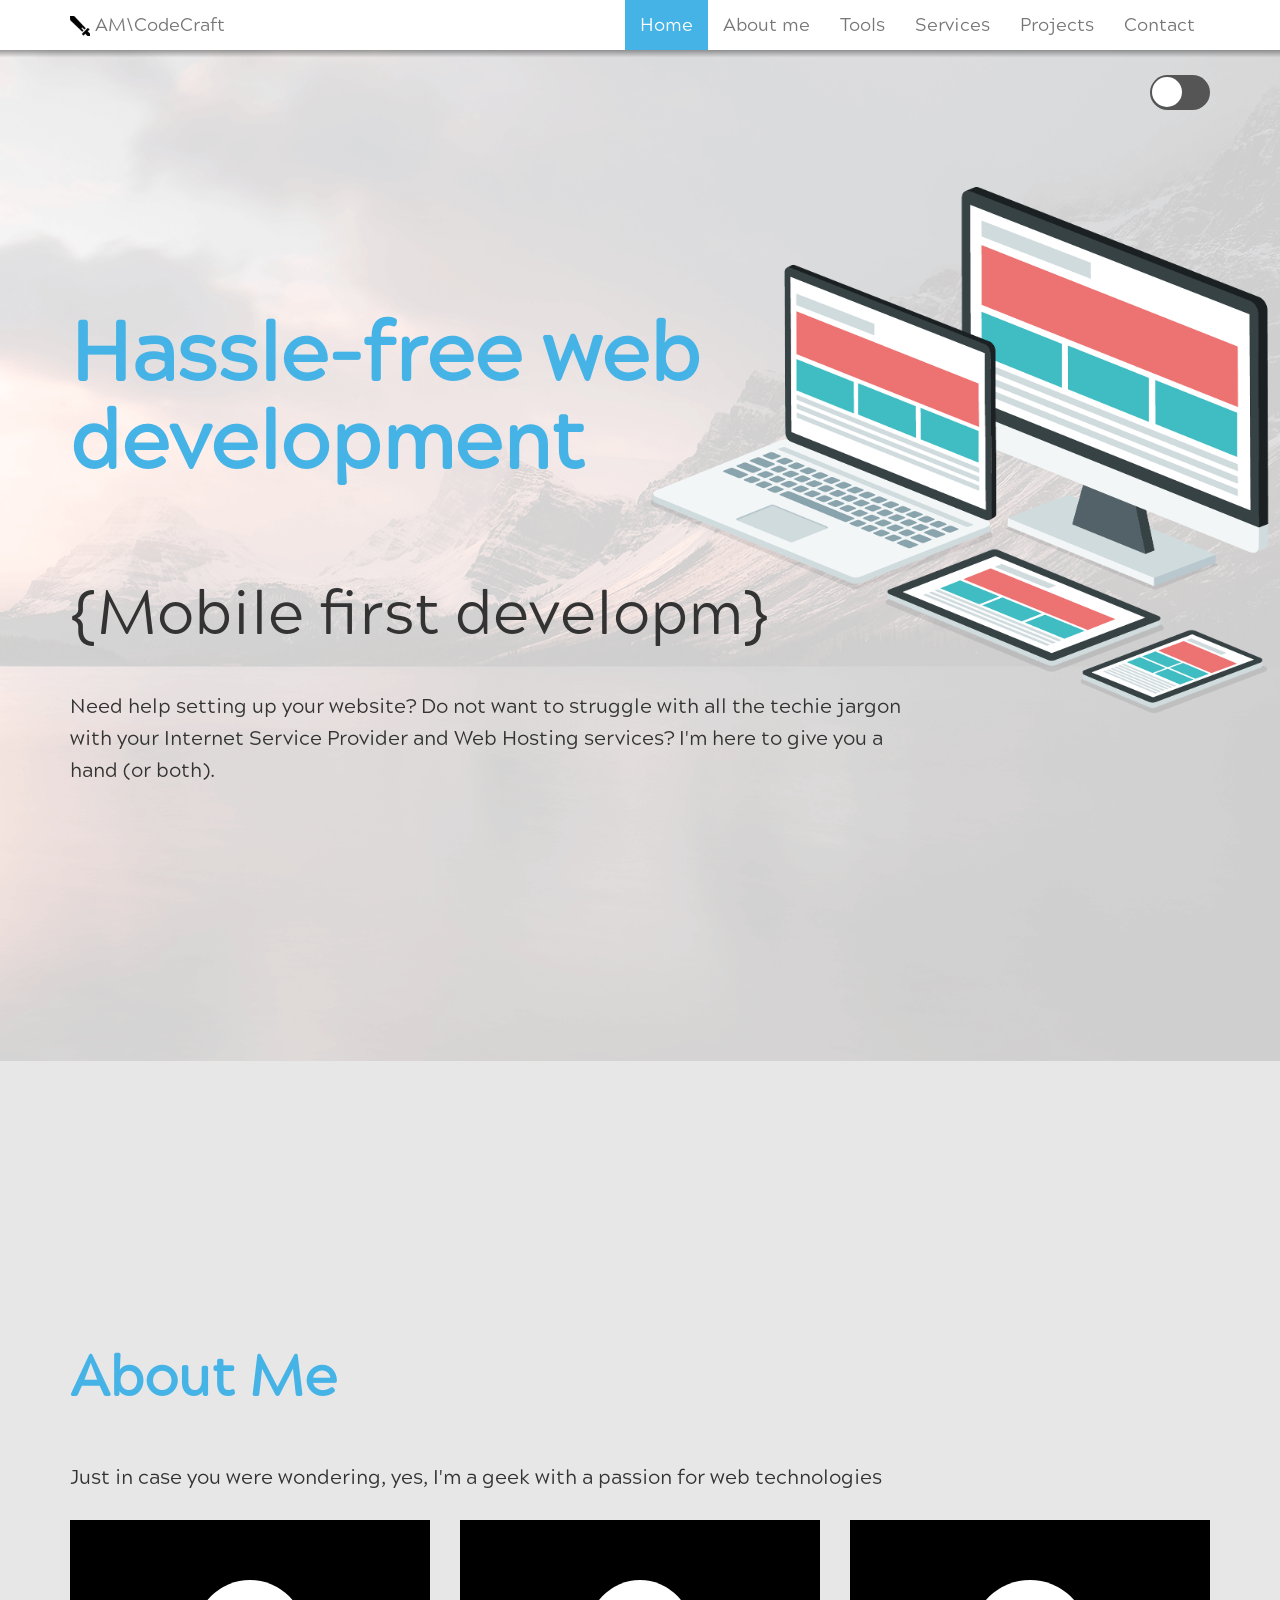
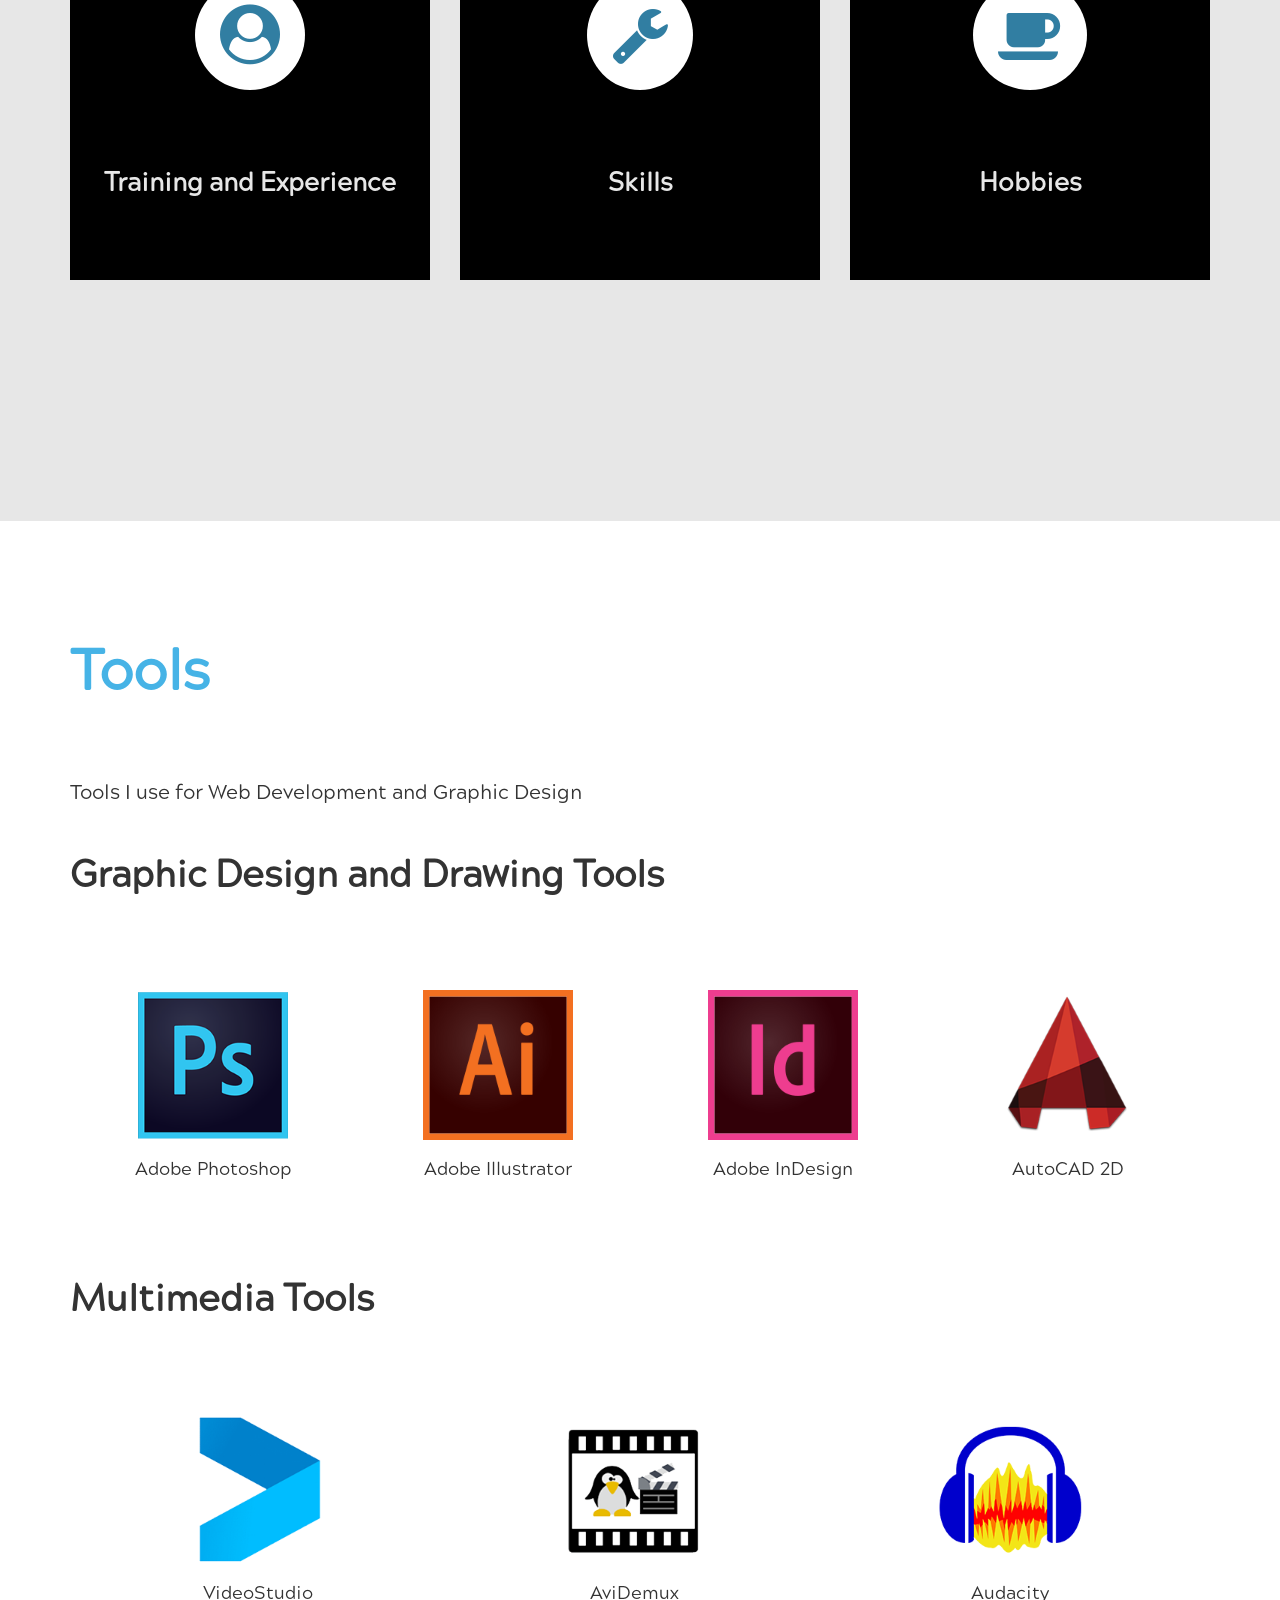
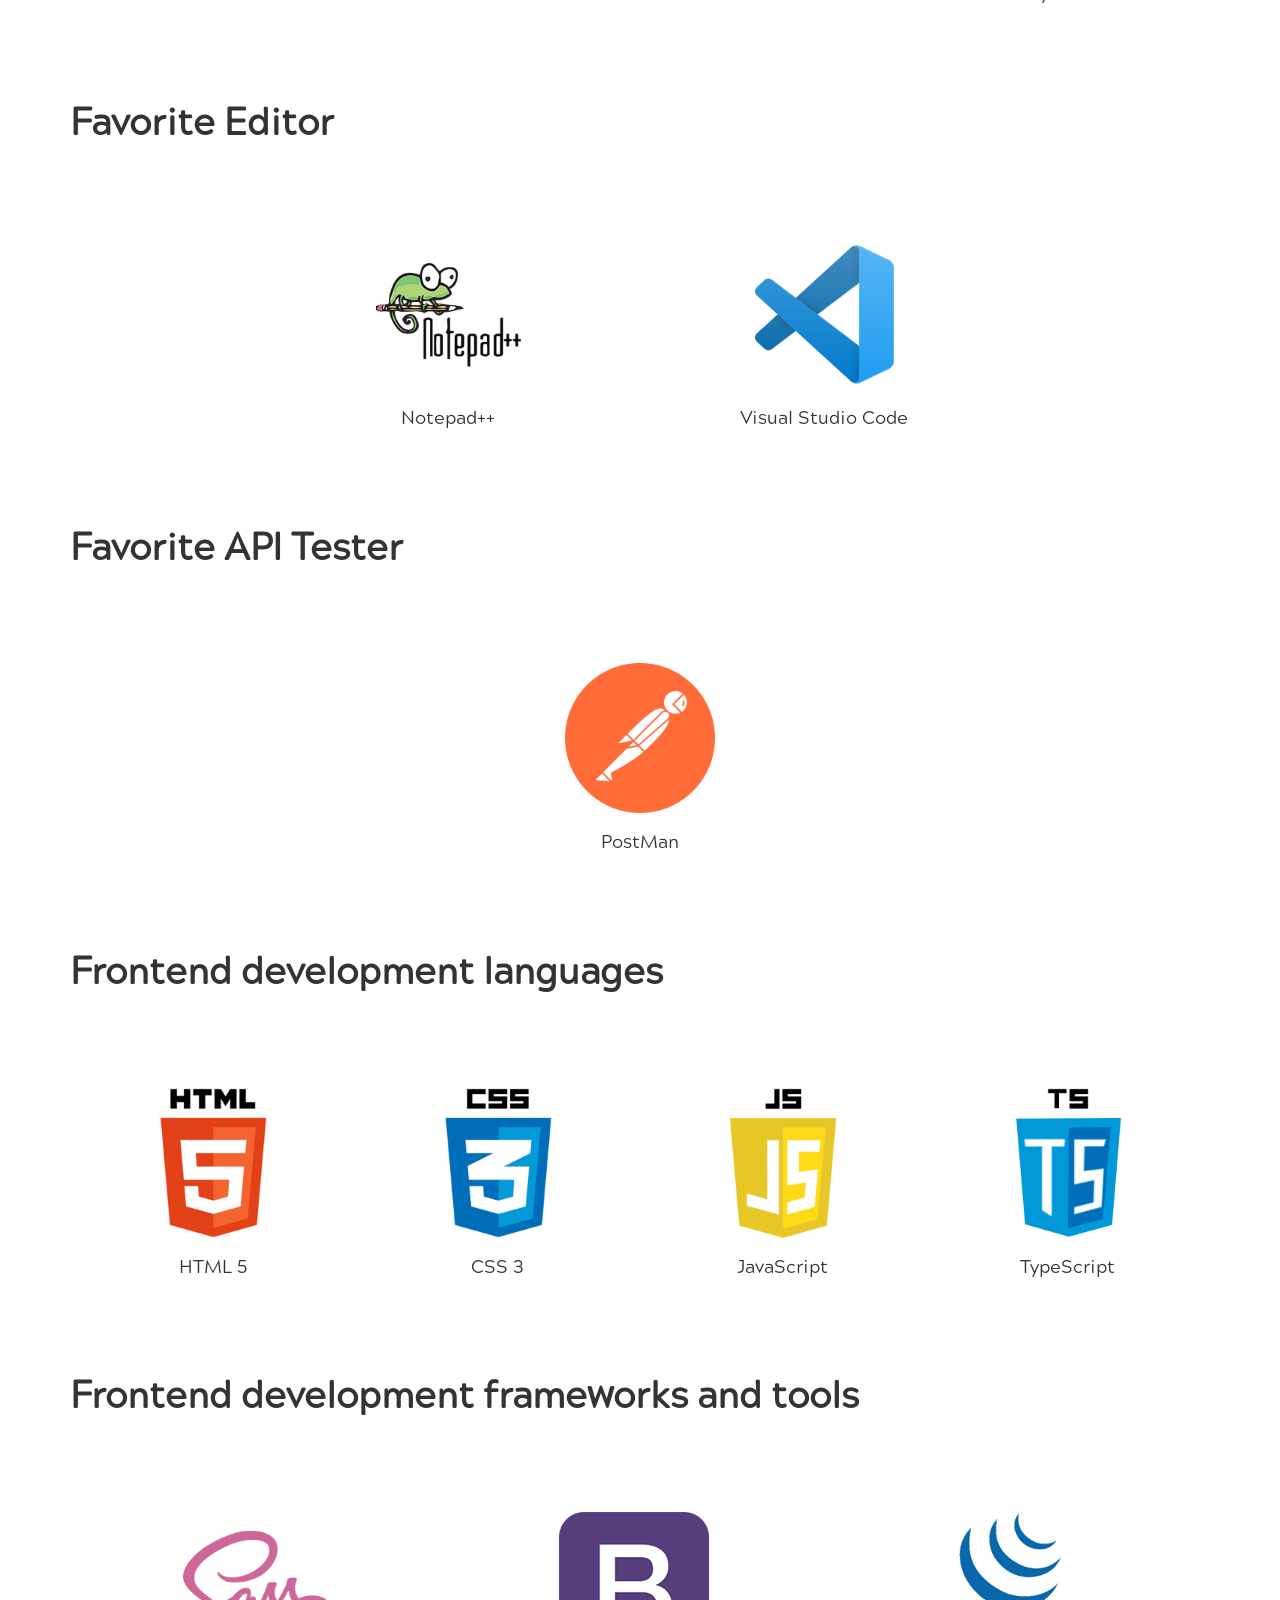
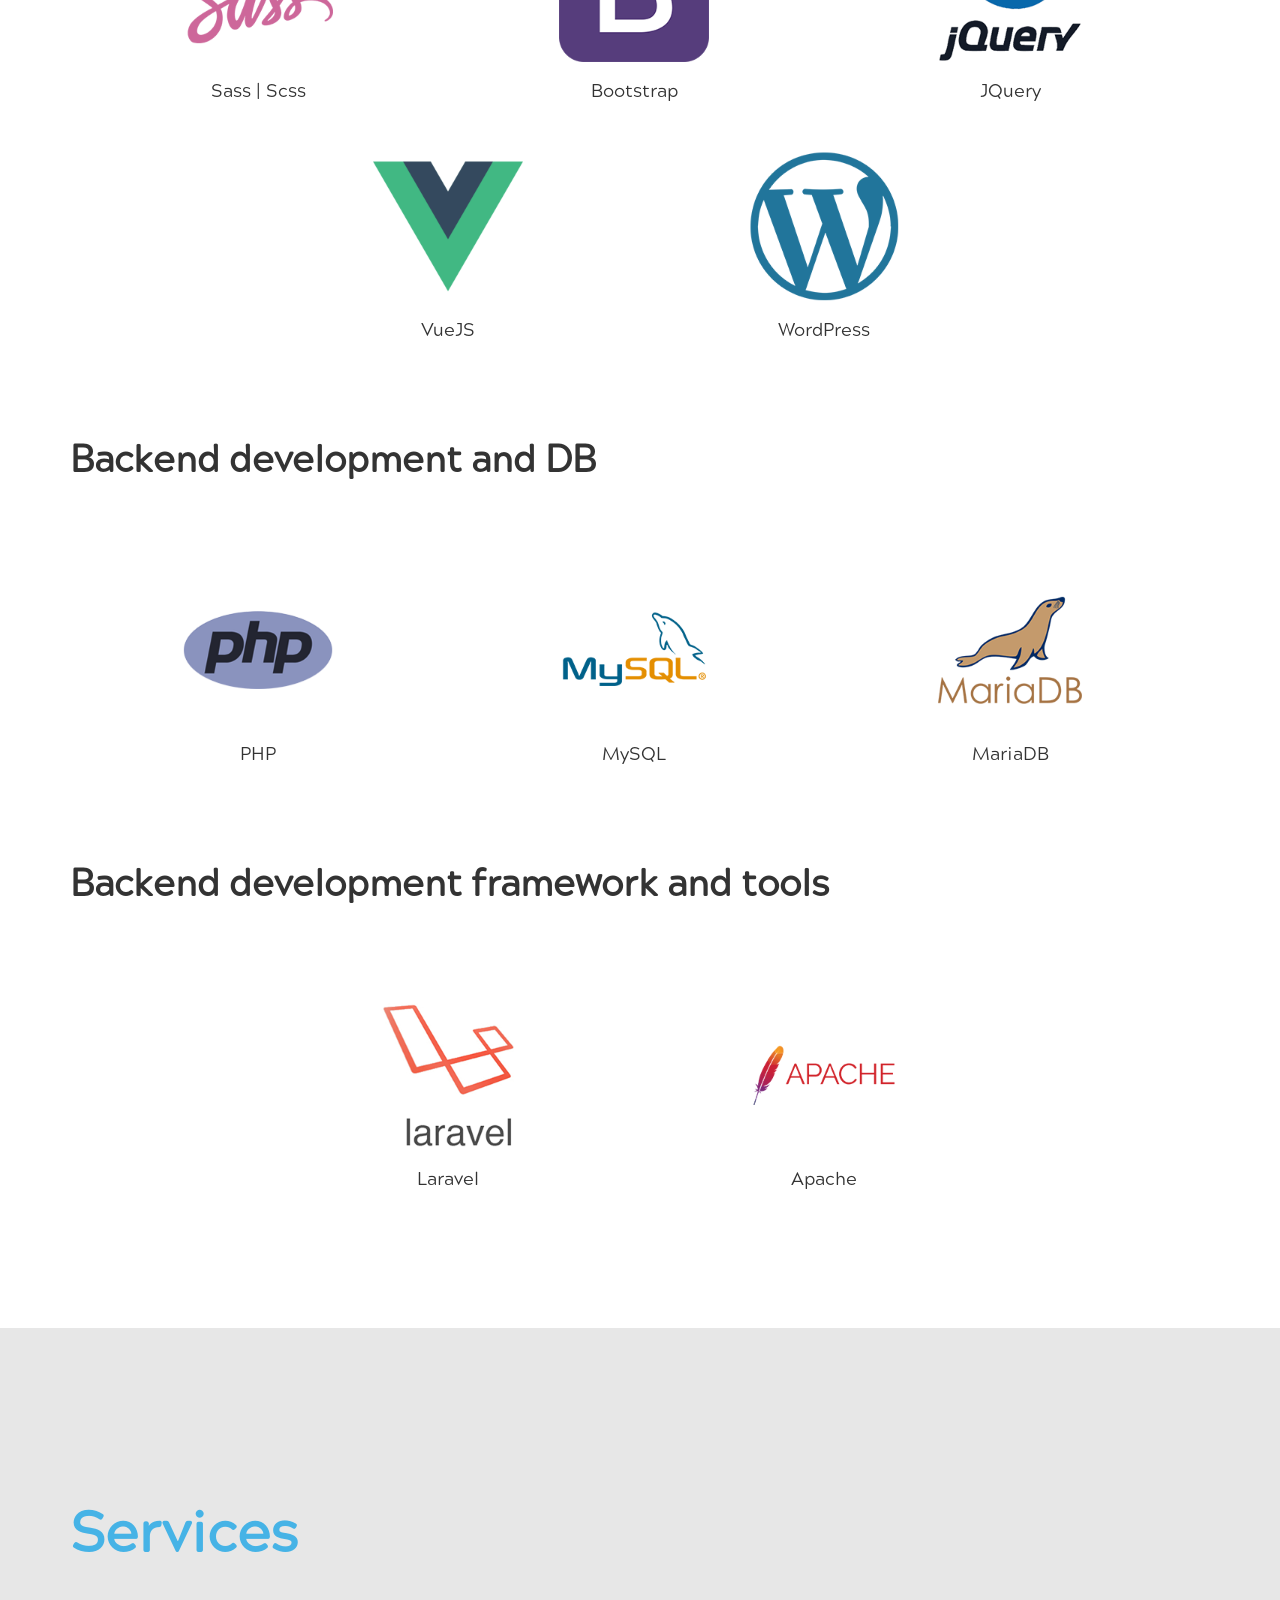
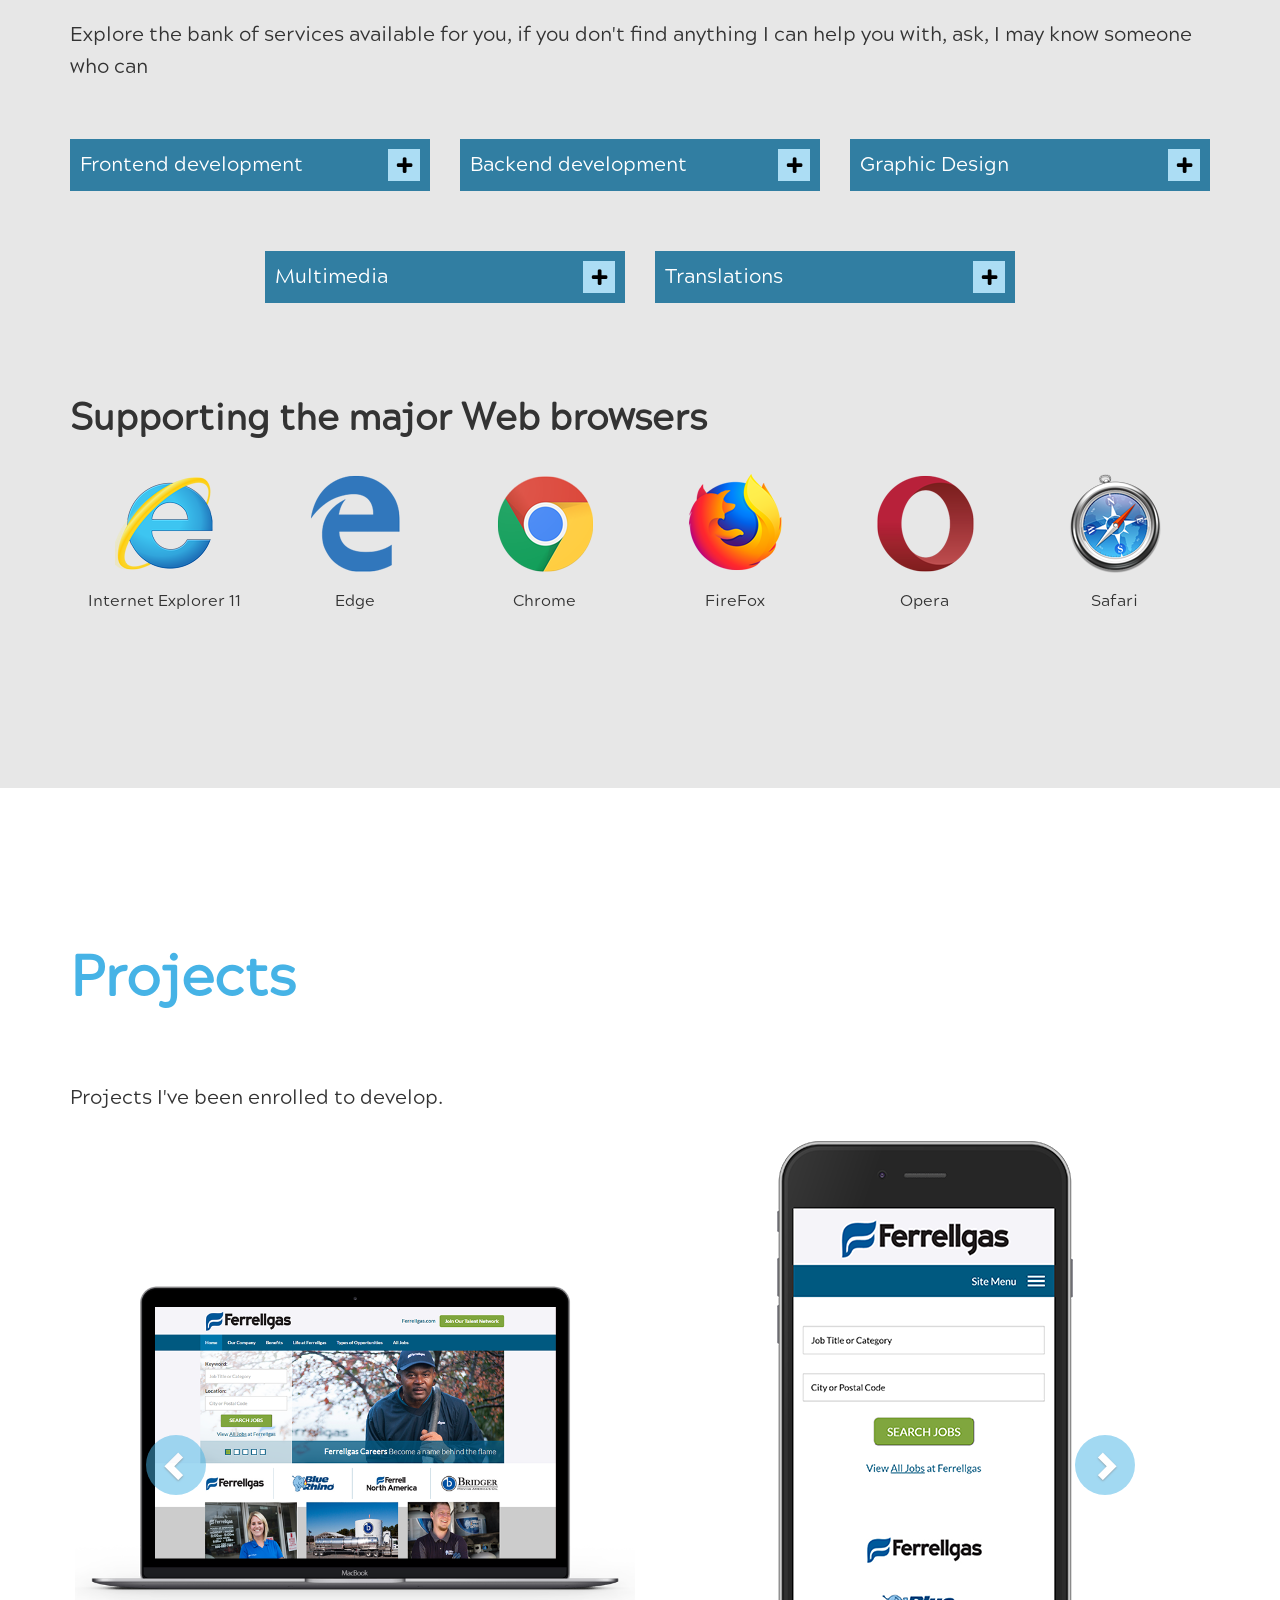
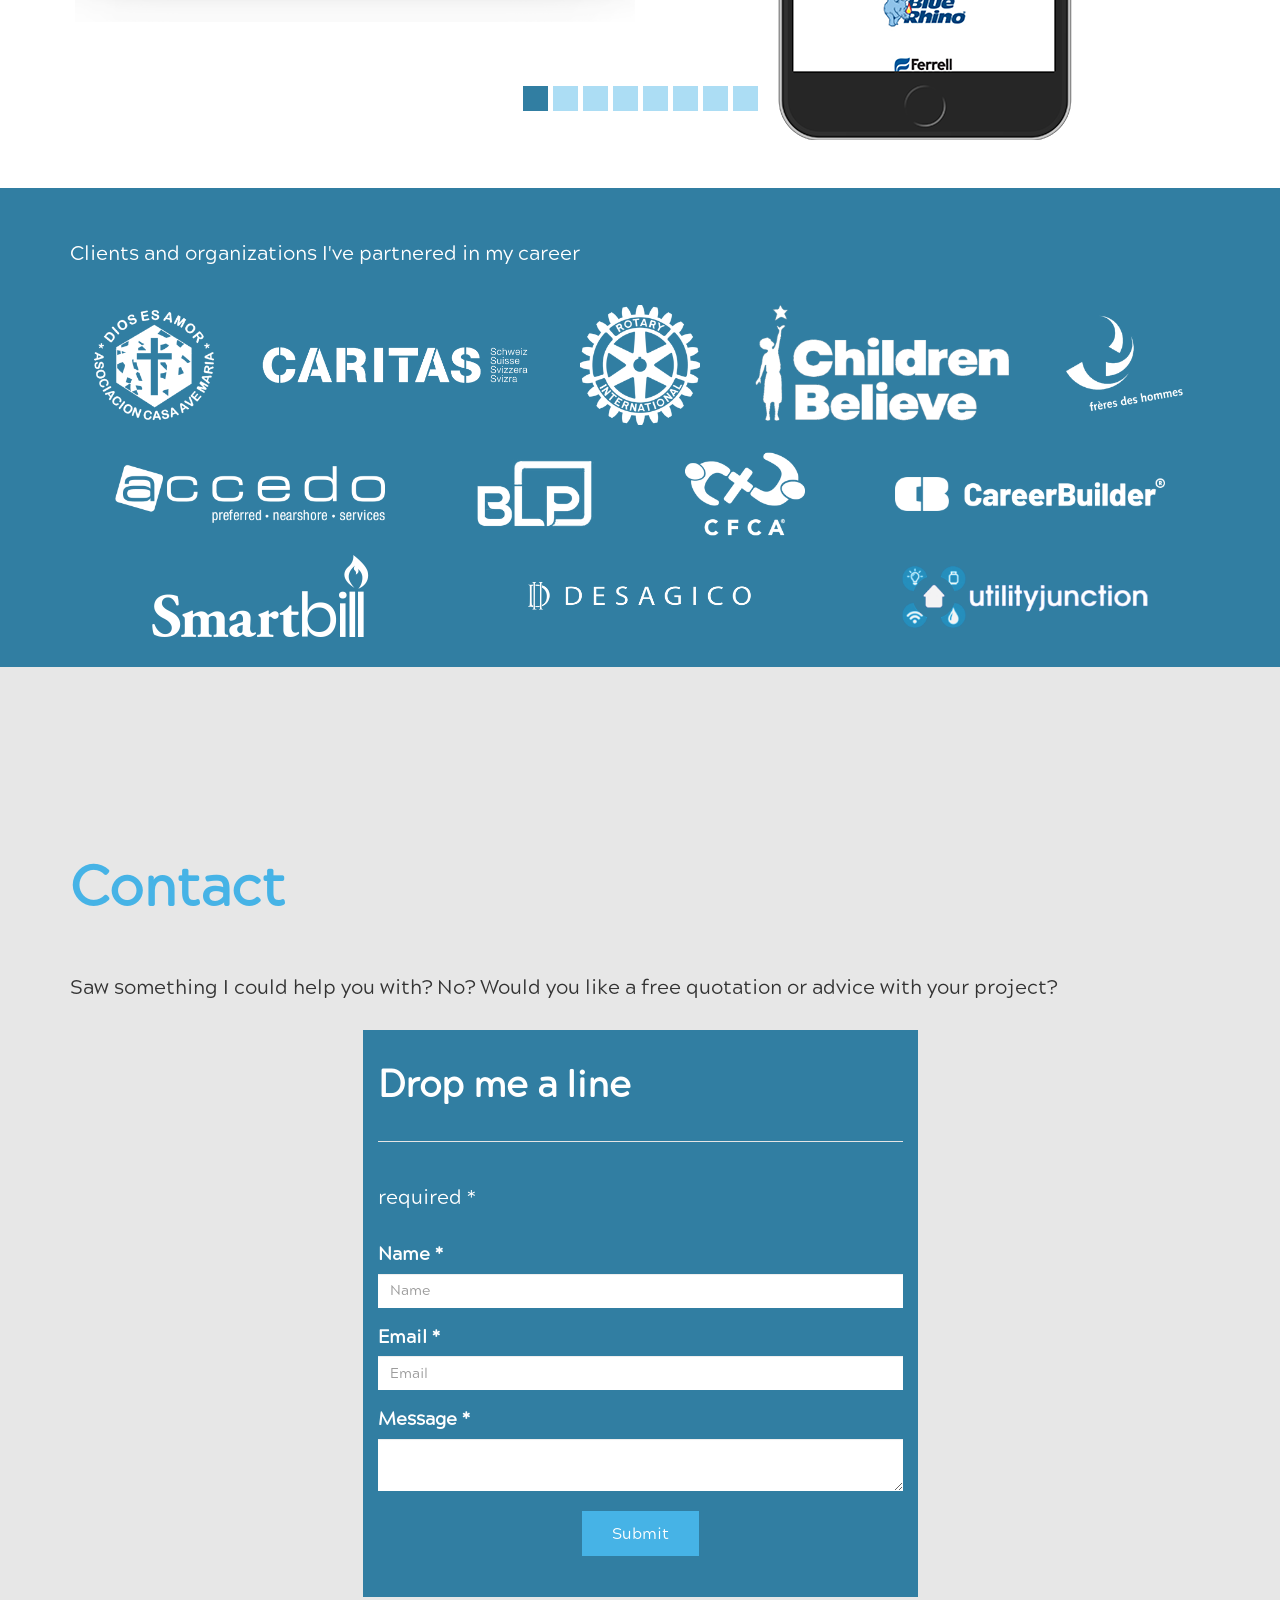
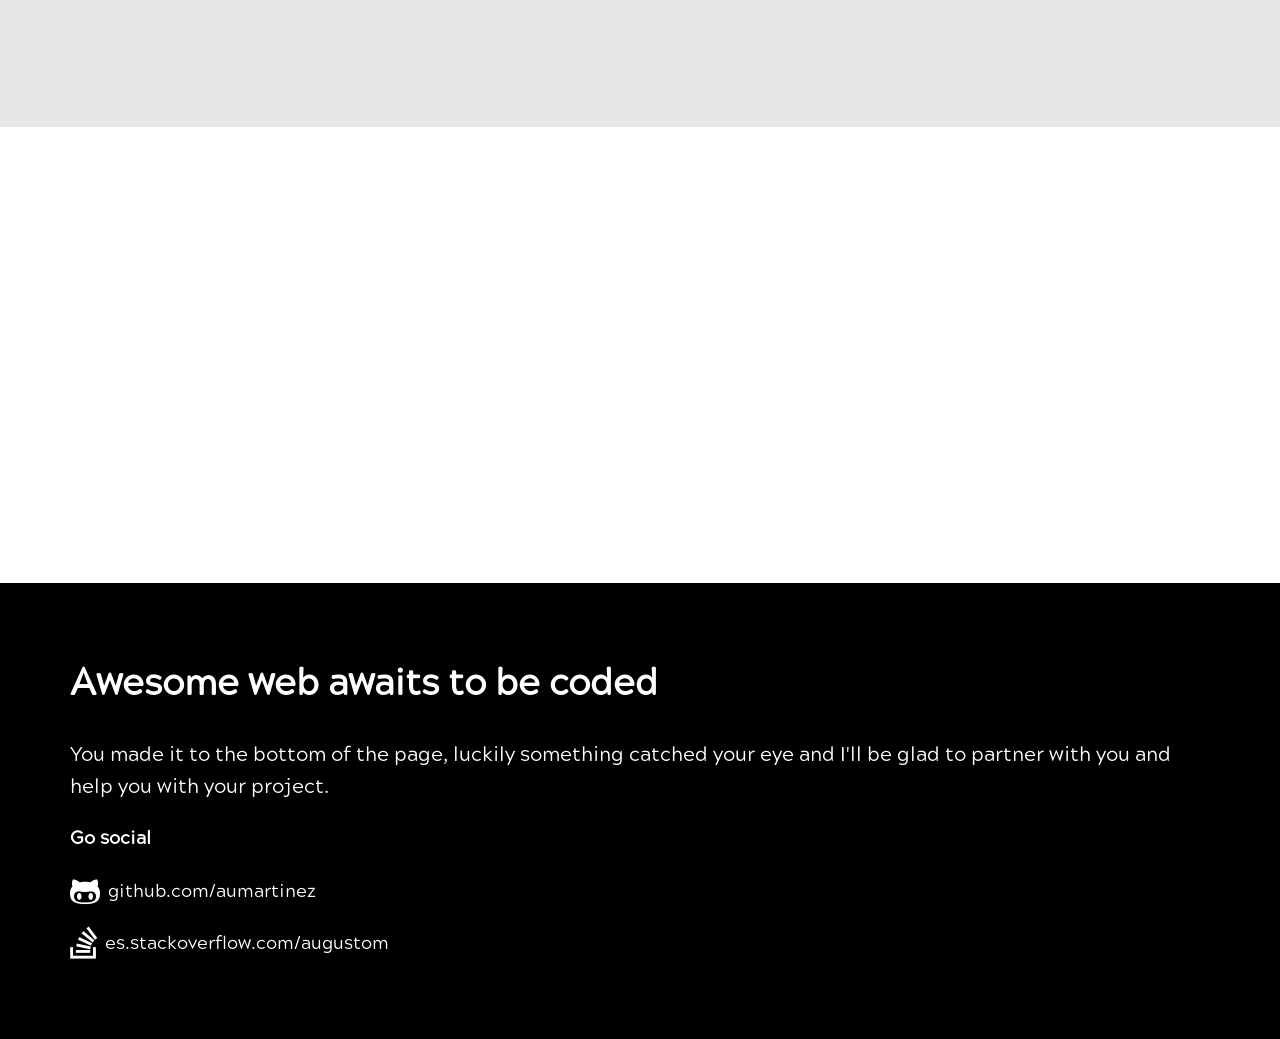
<file: index.html>
<!DOCTYPE html>
<html lang="en" class="global">
  <head>
    <meta charset="utf-8" />
    <meta http-equiv="X-UA-Compatible" content="IE=edge" />
    <meta name="viewport" content="width=device-width,initial-scale=1.0"/>
    <!-- The above 3 meta tags *must* come first in the head; any other head content must come *after* these tags -->
    <title>AM\CodeCraft</title>
    
    <meta name="description" content="AM\CodeCraft Web Development" />
    <meta name="keywords" content="HTML, CSS, PHP, JavaScript" />
    <meta name="author" content="Augusto Martinez" />
		
    <link rel="apple-touch-icon" sizes="57x57" href="img/apple-icon-57x57.png" />
    <link rel="apple-touch-icon" sizes="60x60" href="img/apple-icon-60x60.png" />
    <link rel="apple-touch-icon" sizes="72x72" href="img/apple-icon-72x72.png" />
    <link rel="apple-touch-icon" sizes="76x76" href="img/apple-icon-76x76.png" />
    <link rel="apple-touch-icon" sizes="114x114" href="img/apple-icon-114x114.png" />
    <link rel="apple-touch-icon" sizes="120x120" href="img/apple-icon-120x120.png" />
    <link rel="apple-touch-icon" sizes="144x144" href="img/apple-icon-144x144.png" />
    <link rel="apple-touch-icon" sizes="152x152" href="img/apple-icon-152x152.png" />
    <link rel="apple-touch-icon" sizes="180x180" href="img/apple-icon-180x180.png" />
    <link rel="icon" type="image/png" sizes="192x192"  href="img/android-icon-192x192.png" />
    <link rel="icon" type="image/png" sizes="32x32" href="img/favicon-32x32.png" />
    <link rel="icon" type="image/png" sizes="96x96" href="img/favicon-96x96.png" />
    <link rel="icon" type="image/png" sizes="16x16" href="img/favicon-16x16.png" />
    <link rel="manifest" href="/manifest.json" />
    <meta name="msapplication-TileColor" content="#ffffff" />
    <meta name="msapplication-TileImage" content="img/ms-icon-144x144.png" />
    <meta name="theme-color" content="#ffffff" />
    
    <!-- link to main stylesheet -->
    <!-- Bootstrap -->
    <link rel="stylesheet" href="css/bootstrap.min.css" type="text/css" />
    <link rel="stylesheet" href="css/font-awesome.css" type="text/css" />
    <link rel="stylesheet" href="css/global.css" type="text/css" />
    <link rel="stylesheet" href="css/animations.css" type="text/css" />
    
    <!-- scripts -->
	  
    <!-- Global site tag (gtag.js) - Google Analytics -->
    <script async src="https://www.googletagmanager.com/gtag/js?id=UA-163562978-1"></script>
    <script>
      window.dataLayer = window.dataLayer || [];
      function gtag(){dataLayer.push(arguments);}
      gtag('js', new Date());
      gtag('config', 'UA-163562978-1');
    </script>
    
    <!-- Google Tag Manager -->
    <script>
      (function(w,d,s,l,i){
        w[l]=w[l]||[];w[l].push({'gtm.start':new Date().getTime(),event:'gtm.js'});
        var f=d.getElementsByTagName(s)[0],j=d.createElement(s),dl=l!='dataLayer'?'&l='+l:'';
        j.async=true;j.src='https://www.googletagmanager.com/gtm.js?id='+i+dl;f.parentNode.insertBefore(j,f);
      })(window,document,'script','dataLayer','GTM-MHHP962');
    </script>
    <!-- End Google Tag Manager -->  
    
    <script src="https://www.google.com/recaptcha/api.js?hl=en" async defer></script>
    
    <!-- HTML5 shim and Respond.js for IE8 support of HTML5 elements and media queries -->
    <!-- WARNING: Respond.js doesn't work if you view the page via file:// -->
    <!--[if lt IE 9]>
      <script src="js/html5shiv.min.js"></script>
      <script src="js/respond.min.js"></script>
    <![endif]-->
    
  </head>
  <body id="top">
    <!-- Google Tag Manager (noscript) -->
    <noscript><iframe src="https://www.googletagmanager.com/ns.html?id=GTM-MHHP962"
    height="0" width="0" style="display:none;visibility:hidden"></iframe></noscript>
    <!-- End Google Tag Manager (noscript) -->
    
    <script src="js/loader.js"></script>
    
    <!-- HTML start -->
    
    <header>
      <div class="bg-white">
        <div class="container">
          <div class="row">
            <div class="col-xs-12">
              <nav class="navbar navbar-default">
                <div class="navbar-header">
                  <a class="navbar-brand" href="/" title="Home">
                    <img class="hidden-sm" src="img/favicon-32x32.png" alt="Logo" />
                    <span>AM\CodeCraft</span>
                  </a>
                  
                  <div class="mobile theme-switch visible-xs">
                    <div class="slider round" data-toggle="active"></div>
                  </div> 
                  <button type="button" class="navbar-toggle sidenavbar" data-toggle="active" data-target=".sidenavbar" aria-expanded="false">
                    <span class="sr-only">Toggle navigation</span>
                    <span class="icon-bar top-bar"></span>
                    <span class="icon-bar middle-bar"></span>
                    <span class="icon-bar bottom-bar"></span>
                  </button>
                </div>
                  
                <div class="navbar-collapse sidenavbar" id="navbar">
                   <ul class="nav navbar-nav navbar-right" data-animate="navbar-scroll">
                    <li class="active"><a href="#top" data-observe="#intro">Home</a></li>
                    <li><a href="#about" data-observe="#about">About me</a></li>
                    <li><a href="#tools" data-observe="#tools">Tools</a></li>
                    <li><a href="#services" data-observe="#services">Services</a></li>
                    <li><a href="#projects" data-observe="#projects">Projects</a></li>
                    <li><a href="#contact" data-observe="#contact">Contact</a></li>
                  </ul>
                </div>        
              </nav>
            </div>
          </div>
        </div>
      </div>
    </header>
		
    <section class="hidden-xs">
      <div class="container">
        <div class="row">
          <div class="col-xs-12">
            <div class="theme-switch hidden-xs">
              <div class="slider round" data-toggle="active"></div>
            </div>            
          </div>
        </div>
      </div>
    </section>
		
    <section id="intro" class="body sec-cont" data-animate="inview">
      <div class="container bg-intro">
        <div class="row"><!-- row -->
          <div class="col-xs-12 wrap-helper">
            <div class="wrapper">
              <h1 data-animate="once" class="ani-fade-top color-primary">
                Hassle-free web development
              </h1>
              
              <!-- animated list -->
              <ul id="ani-list">
                <li>Customer satisfaction first</li>
                <li>Mobile first development</li>
                <li>Bullet proof CSS styling</li>
                <li>Legacy support</li>
                <li>Supporting major web browsers</li>
                <li>Front/Backend solutions</li>                
              </ul>
              
              <div class="row">
                <div class="col-sm-9">
                  <p>
                    Need help setting up your website? Do not want to struggle with all the techie jargon with your Internet Service Provider and Web Hosting services? I'm here to give you a hand (or both).
                  </p>
                </div>
              </div>
            </div>
          </div>
        </div><!-- /row -->
      </div>
    </section>
    
    <section id="about" class="sec-cont" data-animate="inview">
      <div class="container">
        <div class="row">
          <div class="col-xs-12 wrap-helper">
            <div class="wrapper">
              <h2 data-animate="once" class="ani-fade-top color-primary">
                About Me
              </h2>
              
              <p>
                Just in case you were wondering, yes, I'm a geek with a passion for web technologies
              </p>
              
              <div class="row">
                <div class="col-sm-4 ani-fade-right" data-animate="once">
                  <div class="flip-card"  data-toggle="active">
                    <div class="flip-card-inner">
                      <div class="flip-card-front bg-tertiary">
                        <div class="card-front-head">
                          <p class="text-center color-secondary">
                            <i class="fa fa-user-circle" aria-hidden="true"></i>
                          </p>
                        </div>
                        <div class="card-front-body">
                          <h4 class="text-center">
                            Training and Experience
                          </h4>
                        </div>
                      </div>
                      <div class="flip-card-back bg-secondary color-lite">
                        <div class="card-back-head">
                          <h4 class="text-center">
                            Training and Experience
                          </h4>
                        </div>
                        <div class="card-back-body">
                          <p>
                            I'm a self taught developer, with 10+ years of experience, worked in tens of projects and wrote more than 10,000+ lines of code.
                          </p>
                        </div>
                      </div>
                    </div>
                  </div>
                </div>
                
                <div class="col-sm-4 ani-fade-top" data-animate="once">
                  <div class="flip-card" data-toggle="active">
                    <div class="flip-card-inner">
                      <div class="flip-card-front bg-tertiary">
                        <div class="card-front-head">
                          <p class="text-center color-secondary">
                            <i class="fa fa-wrench" aria-hidden="true"></i>
                          </p>
                        </div>
                        <div class="card-front-body">
                          <h4>
                            Skills
                          </h4>
                        </div>
                      </div>
                      <div class="flip-card-back bg-secondary color-lite">
                        <div class="card-back-head">
                          <h4>
                            Skills
                          </h4>
                        </div>
                        
                        <div class="card-back-body">
                          <p>
                            From a small business add to share on your social networks to create your own website, I have the tools and skills to help you with it.
                          </p>
                        </div>                        
                      </div>
                    </div>
                  </div>
                </div>
                
                <div class="col-sm-4 ani-fade-left" data-animate="once">
                  <div class="flip-card" data-toggle="active">
                    <div class="flip-card-inner">
                      <div class="flip-card-front bg-tertiary">
                        <div class="card-front-head">
                          <p class="text-center color-secondary">
                            <i class="fa fa-coffee" aria-hidden="true"></i>
                          </p>
                        </div>
                        <div class="card-front-body">
                          <h4>
                            Hobbies
                          </h4>
                        </div>
                      </div>
                      <div class="flip-card-back bg-secondary color-lite">
                         <div class="card-back-head">
                          <h4>
                            Hobbies
                          </h4>
                        </div>
                        
                        <div class="card-back-body">
                          <p>
                            Coffee lover, husband and father to 3 children, love watching movies, playing chess and of course coding and learning about new technologies.
                          </p>
                        </div>  
                      </div>
                    </div>
                  </div>
                </div>
              </div>
            </div>
          </div>
        </div>
      </div>
    </section>
    
    <section id="tools" class="sec-cont" data-animate="inview">
      <div class="container">
        <div class="row">
          <div class="col-xs-12 wrap-helper">
            <div class="wrapper">
              <h2 data-animate="once" class="ani-fade-top color-primary">
                Tools
              </h2>
              
              <div class="row">
                <div class="col-sm-9">
                  <p>
                    Tools I use for Web Development and Graphic Design
                  </p>
                </div>
              </div>
              
              <div class="row">
                <div class="col-xs-12">
                  <h3>
                    Graphic Design and Drawing Tools
                  </h3>
                  
                  <ul class="icons-list row-4">
                    <li>
                      <img src="img/icon-ps.png" alt="Adobe PhotoShop" />
                      <span>Adobe Photoshop</span>
                    </li>
                    <li>
                      <img src="img/icon-ai.png" alt="Adobe Illustrator" />
                      <span>Adobe Illustrator</span>
                    </li>
                    <li>
                      <img src="img/icon-id.png" alt="Adobe InDesign" />
                      <span>Adobe InDesign</span>
                    </li>
                    <li class="single-center">
                      <img src="img/icon-autocad.png" alt="AutoCAD 2D" />
                      <span>AutoCAD 2D</span>
                    </li>
                  </ul>
                </div>
                
                <div class="col-xs-12">
                  <h3>
                    Multimedia Tools
                  </h3>
                  
                  <ul class="icons-list">
                    <li>
                      <img src="img/icon-videostudio.png" alt="Corel VideoStudio" />
                      <span>VideoStudio</span>
                    </li>
                    <li>
                      <img src="img/icon-avidemux.png" alt="AviDemux Video Editor" />
                      <span>AviDemux</span>
                    </li>
                    <li>
                      <img src="img/icon-audacity.png" alt="Audacity" />
                      <span>Audacity</span>
                    </li>
                  </ul>
                </div>
                
                <div class="col-xs-12">
                  <h3>
                    Favorite Editor
                  </h3>
                  
                  <ul class="icons-list">
                    <li class="icons-2-center">
                      <img src="img/icon-notepad.png" alt="Notepad++" />
                      <span>Notepad++</span>
                    </li>
                    <li>
                      <img src="img/icon-visualstudio.png" alt="Visual Studio Code" />
                      <span>Visual Studio Code</span>
                    </li>
                  </ul>
                </div>
                
                <div class="col-xs-12">
                  <h3>
                    Favorite API Tester
                  </h3>
                  
                  <ul class="icons-list">
                    <li class="single-center">
                      <img src="img/icon-postman.png" alt="PostMan" />
                      <span>PostMan</span>
                    </li>                    
                  </ul>
                </div>
                
                <div class="col-xs-12">
                  <h3>
                    Frontend development languages
                  </h3>
                  
                  <ul class="icons-list row-4">
                    <li>
                      <img src="img/icon-html5.png" alt="HTML 5" />
                      <span>HTML 5</span>
                    </li>
                    <li>
                      <img src="img/icon-css3.png" alt="CSS 3" />
                      <span>CSS 3</span>
                    </li>
                    <li>
                      <img src="img/icon-js.png" alt="JavaScript" />
                      <span>JavaScript</span>
                    </li>
                    <li>
                      <img src="img/icon-ts.png" alt="TypeScript" />
                      <span>TypeScript</span>
                    </li>
                  </ul>
                </div>
                
                <div class="col-xs-12">
                  <h3>
                    Frontend development frameworks and tools
                  </h3>
                  
                  <ul class="icons-list">
                    <li>
                      <img src="img/icon-sass.png" alt="Sass" />
                      <span>Sass | Scss</span>
                    </li>
                    <li>
                      <img src="img/icon-bootstrap.png" alt="Bootstrap" />
                      <span>Bootstrap</span>
                    </li>
                    <li>
                      <img src="img/icon-jquery.png" alt="JQuery" />
                      <span>JQuery</span>
                    </li>
                    <li class="icons-2-center">
                      <img src="img/icon-vue.png" alt="Vue JS" />
                      <span>VueJS</span>
                    </li>
                    <li>
                      <img src="img/icon-wp.png" alt="WordPress" />
                      <span>WordPress</span>
                    </li>                    
                  </ul>
                </div>
                
                <div class="col-xs-12">
                  <h3>
                    Backend development and DB
                  </h3>
                  
                  <ul class="icons-list">
                    <li>
                      <img src="img/icon-php.png" alt="PHP" />
                      <span>PHP</span>
                    </li>
                    <li>
                      <img src="img/icon-mysql.png" alt="MySQL" />
                      <span>MySQL</span>
                    </li>
                    <li>
                      <img src="img/icon-mariadb.png" alt="MariaDB" />
                      <span>MariaDB</span>
                    </li>
                  </ul>
                </div>
                
                <div class="col-xs-12">
                  <h3>
                    Backend development framework and tools
                  </h3>
                  
                  <ul class="icons-list">
		                <li class="icons-2-center">
                      <img src="img/icon-laravel.png" alt="Laravel">
                      <span>Laravel</span>
                    </li>
                    <li class="">
                      <img src="img/icon-apache.png" alt="Apache">
                      <span>Apache</span>
                    </li>
                  </ul>
                </div>
              </div>
            </div>
          </div>
        </div>
      </div>
    </section>
    
    <section id="services" class="sec-cont" data-animate="inview">
      <div class="container">
        <div class="row">
          <div class="col-xs-12 wrap-helper">
            <div class="wrapper">
              <h2 data-animate="once" class="ani-fade-top color-primary">
                Services
              </h2>
              
              <p>
                Explore the bank of services available for you, if you don't find anything I can help you with, ask, I may know someone who can
              </p>
              
              <div class="row">
                <div class="col-sm-4">
                  <ul class="collapsible-card">
                    <li class="card-head"><a href="#panel-01" class="collapsed" data-toggle="collapse" aria-expanded="false">Frontend <span class="hidden-sm">development</span> <span class="card-sign"></span></a>
                      <ul id="panel-01" class="card-body collapse">
                        <li><i class="fa fa-check-circle" aria-hidden="true"></i> <span>Web sites UI development</span></li>
                        <li><i class="fa fa-check-circle" aria-hidden="true"></i> <span>CSS animated widgets</span></li>
                        <li><i class="fa fa-check-circle" aria-hidden="true"></i> <span>JS animated widgets</span></li>
                        <li><i class="fa fa-check-circle" aria-hidden="true"></i> <span>JS solutions</span></li>
                        <li><i class="fa fa-check-circle" aria-hidden="true"></i> <span>JS form validations</span></li>
                      </ul>
                    </li>
                  </ul>
                </div>
                
                <div class="col-sm-4">
                  <ul class="collapsible-card">
                    <li class="card-head"><a href="#panel-02" class="collapsed" data-toggle="collapse" aria-expanded="false">Backend <span class="hidden-sm">development</span> <span class="card-sign"></span></a>
                      <ul id="panel-02" class="card-body collapse">
                        <li><i class="fa fa-check-circle" aria-hidden="true"></i> <span>PHP applications</span></li>                        
                        <li><i class="fa fa-check-circle" aria-hidden="true"></i> <span>MySQL databases setup</span></li>
                      </ul>
                    </li>
                  </ul>
                </div>
                
                <div class="col-sm-4">
                  <ul class="collapsible-card">
                    <li class="card-head"><a href="#panel-03" class="collapsed" data-toggle="collapse" aria-expanded="false">Graphic Design <span class="card-sign"></span></a>
                      <ul id="panel-03" class="card-body collapse">
                        <li><i class="fa fa-check-circle" aria-hidden="true"></i> <span>Print or Web banners</span></li>
                        <li><i class="fa fa-check-circle" aria-hidden="true"></i> <span>Social media posters</span></li>
                        <li><i class="fa fa-check-circle" aria-hidden="true"></i> <span>Print Design</span></li>
                        <li><i class="fa fa-check-circle" aria-hidden="true"></i> <span>Technical Blue prints drawing and printing</span></li>
                        <li><i class="fa fa-check-circle" aria-hidden="true"></i> <span>Magazines or Books compose</span></li>
                      </ul>
                    </li>
                  </ul>
                </div>
                
                <div class="col-sm-4 col-sm-offset-2 clearfix">
                  <ul class="collapsible-card">
                    <li class="card-head"><a href="#panel-04" class="collapsed" data-toggle="collapse" aria-expanded="false">Multimedia <span class="card-sign"></span></a>
                      <ul id="panel-04" class="card-body collapse">
                        <li><i class="fa fa-check-circle" aria-hidden="true"></i> <span>Video &amp; Audio editing</span></li>
                        <li><i class="fa fa-check-circle" aria-hidden="true"></i> <span>Radio slots production and edition</span></li>
                        <li><i class="fa fa-check-circle" aria-hidden="true"></i> <span>Interactive Multimedia CDROMS/DVD production</span></li>
                      </ul>
                    </li>
                  </ul>
                </div>
                
                <div class="col-sm-4">
                  <ul class="collapsible-card">
                    <li class="card-head"><a href="#panel-05" class="collapsed" data-toggle="collapse" aria-expanded="false">Translations <span class="card-sign"></span></a>
                      <ul id="panel-05" class="card-body collapse">
                        <li><i class="fa fa-check-circle" aria-hidden="true"></i> <span>English to Spanish</span></li>
                        <li><i class="fa fa-check-circle" aria-hidden="true"></i> <span>German to Spanish</span></li>
                        <li><i class="fa fa-check-circle" aria-hidden="true"></i> <span>Spanish to English</span></li>
                        <li><i class="fa fa-check-circle" aria-hidden="true"></i> <span>German to English</span></li>
                      </ul>
                    </li>
                  </ul>
                </div>
                  
              </div>
              
              <div class="row sec-padding">
                <div class="col-xs-12">
                  <h3>
                    Supporting the major Web browsers
                  </h3>
                  
                  <ul class="logos-list">
                    <li>
                      <img src="img/logo-ie11.png" class="img-responsive" alt="Internet Explorer" />
                      <span>Internet Explorer 11</span>
                    </li>
                    <li>
                      <img src="img/logo-edge.png" class="img-responsive" alt="Internet Edge Explorer" />
                      <span>Edge</span>
                    </li>
                    <li>
                      <img src="img/logo-chrome.png" class="img-responsive" alt="Google Chrome" />
                      <span>Chrome</span>
                    </li>
                    <li>
                      <img src="img/logo-firefox.png" class="img-responsive" alt="Mozilla FireFox" />
                      <span>FireFox</span>
                    </li>
                    <li>
                      <img src="img/logo-opera.png" class="img-responsive" alt="Opera" />
                      <span>Opera</span>
                    </li>
                    <li>
                      <img src="img/logo-safari.png" class="img-responsive" alt="Safari" />
                      <span>Safari</span>
                    </li>
                  </ul>
                </div>
              </div>
            </div>
          </div>
        </div>
      </div> 
    </section>
    
    <section id="projects" class="sec-cont no-bottom" data-animate="inview">
      <div class="container">
        <div class="row">
          <div class="col-xs-12 wrap-helper">
            <div class="wrapper">
              <h2 data-animate="once" class="ani-fade-top color-primary">
                Projects
              </h2>
              
              <div class="row">
                <div class="col-sm-9">
                  <p>
                    Projects I've been enrolled to develop.
                  </p>
                </div>
              </div>
              
              <div class="row">
                <div class="col-xs-12">
                    <div id="projects-carousel" class="carousel slide" data-ride="carousel">
                      <!-- Indicators -->
                      <ol class="carousel-indicators">
                        <li data-target="#projects-carousel" data-slide-to="0" class="active"></li>
                        <li data-target="#projects-carousel" data-slide-to="1"></li>
                        <li data-target="#projects-carousel" data-slide-to="2"></li>
                        <li data-target="#projects-carousel" data-slide-to="3"></li>
                        <li data-target="#projects-carousel" data-slide-to="4"></li>
                        <li data-target="#projects-carousel" data-slide-to="5"></li>
                        <li data-target="#projects-carousel" data-slide-to="6"></li>
                        <li data-target="#projects-carousel" data-slide-to="7"></li>
                      </ol>

                      <!-- Wrapper for slides -->
                      <div class="carousel-inner">
                        <div class="item active">
                          <ul class="img-wrapper list-inline">
                            <li class="hidden-xs"><img src="img/desktop-01.png" alt="Desktop" class="img-responsive" /></li>
                            <li><img src="img/mobile-01.png" alt="Mobile" class="img-responsive center" /></li>
                          </ul>   
                        </div>

                        <div class="item">
                          <ul class="img-wrapper list-inline">
                            <li class="hidden-xs"><img src="img/desktop-02.png" alt="Desktop" class="img-responsive" /></li>
                            <li><img src="img/mobile-02.png" alt="Mobile" class="img-responsive center" /></li>
                          </ul>                          
                        </div>

                        <div class="item">
                          <ul class="img-wrapper list-inline">
                            <li class="hidden-xs"><img src="img/desktop-03.png" alt="Desktop" class="img-responsive" /></li>
                            <li><img src="img/mobile-03.png" alt="Mobile" class="img-responsive center" /></li>
                          </ul>                          
                        </div>
                        
                        <div class="item">
                          <ul class="img-wrapper list-inline">
                            <li class="hidden-xs"><img src="img/desktop-04.png" alt="Desktop" class="img-responsive" /></li>
                            <li><img src="img/mobile-04.png" alt="Mobile" class="img-responsive center" /></li>
                          </ul>                          
                        </div>
                        
                        <div class="item">
                          <ul class="img-wrapper list-inline">
                            <li class="hidden-xs"><img src="img/desktop-05.png" alt="Desktop" class="img-responsive" /></li>
                            <li><img src="img/mobile-05.png" alt="Mobile" class="img-responsive center" /></li>
                          </ul>                          
                        </div>
                        
                        <div class="item">
                          <ul class="img-wrapper list-inline">
                            <li class="hidden-xs"><img src="img/desktop-06.png" alt="Desktop" class="img-responsive" /></li>
                            <li><img src="img/mobile-06.png" alt="Mobile" class="img-responsive center" /></li>
                          </ul>                          
                        </div>
                        
                        <div class="item">
                          <ul class="img-wrapper list-inline">
                            <li class="hidden-xs"><img src="img/desktop-07.png" alt="Desktop" class="img-responsive" /></li>
                            <li><img src="img/mobile-07.png" alt="Mobile" class="img-responsive center" /></li>
                          </ul>                          
                        </div>
                        
                        <div class="item">
                          <ul class="img-wrapper list-inline">
                            <li class="hidden-xs"><img src="img/desktop-08.png" alt="Desktop" class="img-responsive" /></li>
                            <li><img src="img/mobile-08.png" alt="Mobile" class="img-responsive center" /></li>
                          </ul>                          
                        </div>
                      </div>

                      <!-- Left and right controls -->
                      <a class="left carousel-control" href="#projects-carousel" data-slide="prev">
                        <span class="glyphicon glyphicon-chevron-left"></span>
                        <span class="sr-only">Previous</span>
                      </a>
                      <a class="right carousel-control" href="#projects-carousel" data-slide="next">
                        <span class="glyphicon glyphicon-chevron-right"></span>
                        <span class="sr-only">Next</span>
                      </a>
                    </div><!-- /carousel -->             
                </div>
              </div>
              
            </div>            
          </div>
        </div>
      </div>
      
      <div class="clients-banner bg-secondary">
        <div class="container">
          <div class="row">          
            <div class="col-xs-12">
              <p class="color-white">
                Clients and organizations I've partnered in my career
              </p>
              <ul class="row clients-list">
                <li class="logo-stack"><img src="img/logo-acam.png" alt="Casa Ave Maria" /></li>
                <li class="logo-stripe"><img src="img/logo-caritas.png" alt="Caritas Suiza" /></li>
                <li class="logo-stack"><img src="img/logo-rotary.png" alt="Rotary Club of Ventura" /></li>
                <li class="logo-stripe"><img src="img/logo-childrenbelieve.png" alt="Children Believe of Canada" /></li>
                <li class="logo-stack"><img src="img/logo-freres.png" alt="Freres des Hommes - Luxembourg" /></li>
                <li class="logo-stripe"><img src="img/logo-accedo.png" alt="Accedo Technologies" /></li>
                <li class="logo-stack"><img src="img/logo-blp.png" alt="BLP" /></li>
                <li class="logo-stack"><img src="img/logo-cfca.png" alt="Christian Foundation for Children and Aging" /></li>
                <li class="logo-stripe"><img src="img/logo-careerbuilder.png" alt="CareerBuilder" /></li>
                <li class="logo-stripe"><img src="img/logo-smartbill.png" alt="SmartBill" /></li>
                <li class="logo-stripe"><img src="img/logo-desagico.png" alt="DESAGICO" /></li>
                <li class="logo-stripe"><img src="img/logo-utilityjunction.png" alt="Utility Junction" /></li>
              </ul>
            </div>
          </div>
        </div>
      </div>
    </section>
    
    <section id="contact" class="sec-cont" data-animate="inview">
      <div class="container">
        <div class="row">
          <div class="col-xs-12 wrap-helper">
            <div class="wrapper">
              <h2 data-animate="once" class="ani-fade-top color-primary">
                Contact
              </h2>
              
              <p>
                Saw something I could help you with? No? Would you like a free quotation or advice with your project? 
              </p>
              
              <div class="row">
                <div class="col-sm-10 col-md-6 col-center">
                  <form class="bg-secondary color-white" id="contact-form" action="https://d2v7zs8okmg714.cloudfront.net/contact.php" method="post">
                    <legend>
                      <h3 class="color-white">
                        Drop me a line
                      </h3>
                    </legend>
                    
                    <div id="error-div" class="alert alert-danger">
                    </div>
                    
                    <fieldset>                    
                      <div class="form-group">
                        <p class="required">
                          required <span class="required">*</span>
                        </p>
                        <label for="name">
                          Name <span class="required">*</span>
                        </label>
                        <input id="name" class="form-control" name="name" type="text" placeholder="Name" />
                        <div class="err-mess">
                          <p><span class="required">*</span> Kindly introduce your self</p>
                        </div>
                      </div>
                      
                      <div class="form-group">
                        <label for="email">
                          Email <span class="required">*</span>
                        </label>
                        <input id="email" class="form-control" name="email" type="text" placeholder="Email" />
                        <div class="err-mess">
                          <p><span class="required">*</span> Add a valid email address to get a response</p>
                        </div>
                      </div>
                      
                      <div class="form-group">
                        <label for="message">
                          Message <span class="required">*</span>
                        </label>
                        <textarea id="message" name="message" class="form-control"></textarea>
                        <div class="err-mess">
                          <p><span class="required">*</span> Please let me know how I can help you</p>
                        </div>
                      </div>
                      
                      <div class="form-group">
                        <div class="g-recaptcha" data-size="compact" data-sitekey="6LcoQeYUAAAAAMqko3cFOlT_jzZ3tDsjbSv8PvAq">
                        </div>
                        <div id="recaptcha">
                        </div>
                        <div class="err-mess">
                          <p><span class="required">*</span> Don't forget the CAPTCHA</p>
                        </div>
                      </div>
                      
                      <div class="form-group">
                        <div id="success-div" class="alert alert-success">
                        </div>
                      </div>
                      
                      <div class="from-group">
                        <p class="text-center">
                          <button id="submit-form" name="submit-form" class="btn-primary" type="submit">Submit</button>
                        </p>
                      </div>
                    </fieldset>
                  </form>
                </div>
              </div>
            </div>
          </div>
        </div>
      </div>
      
      <div class="loader">
        <img src="img/loader.gif" alt="loader" />
      </div>
    </section>
    
    <footer class="bg-black" data-animate="inview">
      <div class="container">
        <div class="row">
          <div class="col-xs-12">          
            <h3 class="color-white">
              Awesome web awaits to be coded
            </h3>
            
            <p class="color-white">
              You made it to the bottom of the page, luckily something catched your eye and I'll be glad to partner with you and help you with your project.
            </p>
            
            <h4 class="color-white">
              Go social
            </h4>
            
            <ul class="social color-white">              
              <li>
              <span class="icon github">
              <i class="fa fa-github-alt" aria-hidden="true"></i>
              </span> 
              <a href="https://github.com/aumartinez" target="_blank" class="color-white" title="Github link">github.com/aumartinez</a>
              </li>
              <li>
              <span class="icon stackoverflow">
              <i class="fa fa-stack-overflow" aria-hidden="true"></i>
              </span> 
              <a href="https://es.stackoverflow.com/users/136223/augustom" target="_blank" class="color-white" title="Stackoverflow profile">es.stackoverflow.com/augustom</a>
              </li>
            </ul>
          </div>
        </div>
      </div>
    </footer>
    
    <!-- jQuery (necessary for Bootstrap's JavaScript plugins) -->
    <script src="js/jquery.min.js"></script>
    <!-- Include all compiled plugins (below), or include individual files as needed -->
    <script src="js/bootstrap.min.js"></script>
    <script src="js/components.js"></script>
    <script src="js/contact.js"></script>
  </body>
</html>
</file>
<file: css/global.css>
/* CSS */
@font-face {
  font-family: "Acherus";
  src: url("../fonts/acherus_grotesque_-_regular.woff");
  font-display: swap;
}

/* Global */

* {
  margin: 0;
  padding: 0;
  box-sizing: border-box;  
}

body{
  font-family: "Acherus", Helvetica, Arial, sans-serif;
  font-size: 18px;
  line-height: 1.6;
  background-color: #fff;
  color: #333;
  overflow-x: hidden;
}

header,
nav,
section,
footer {
  display: block;
}

ul {
  padding-left: 40px;
  list-style: none;
}

div[class*="col-"].col-center {
  margin: auto;
  float: none;
}

/* Helpers */

.text-center-xs {
  text-align: center;
}

.img-responsive.center {
  margin: 0 auto;
}

ul.list-inline {
  margin-left: 0;
}

.clearfix {
  clear: both;
}

div.no-bottom,
section.no-bottom,
.sec-cont.no-bottom,
.no-bottom {
  padding-bottom: 0;
}

/* Titles */

h1 {
  font-size: 40px;
}

h2 {
  font-size: 36px;
}

h3 {
  font-size: 30px;
}

h1,
h2,
h3,
h4 {
  margin-bottom: 1em;
  font-weight: bold;
}

p {
  margin: 1em 0 1.3em;
}

/* Branding */

.bg-primary {
  background-color: #46b3e6;
}

.bg-secondary {
  background-color: #317ea2;
}

.bg-tertiary {
  background-color: #000;
}

.bg-fourth {
  background-color: #404040;
}

.bg-white {
  background-color: #fff;
}

.bg-black {
  background-color: #000; 
}

a.color-primary,
.color-primary {
  color: #46b3e6;
}

a.color-secondary,
.color-secondary {
  color: #317ea2;
}

a.color-tertiary,
.color-tertiary {
  color: #000;
}

a.color-white,
.color-white {
  color: #fff;
}

a.color-lite,
.color-lite {
  color: #e7e7e7;
}

a.btn-primary,
.btn-primary {
  text-decoration: none;
  color: #fff;
  background-color: #46b3e6;
  padding: 0 30px;
  height: 45px;
  line-height: 45px;
  display: inline-block;
  box-shadow: none;
  border: 0;
  font-size: 16px;
}

.btn-primary:hover,
a.btn-primary:hover {  
  color: #fff;
  cursor: pointer;
  background-color: #46b3e6;
  opacity: 0.7;
}

/* Header */

header {
  position: fixed;
  width: 100%;
  z-index: 99;  
  top: 0;
}

header::after {
  content: "";
  width: 100%;
  position: relative;
  height: 15px;
  display: block;
 
 /* Permalink - use to edit and share this gradient: https://colorzilla.com/gradient-editor/#000000+0,000000+100&0.35+0,0+50 */
  background: -moz-linear-gradient(top,  rgba(0,0,0,0.35) 0%, rgba(0,0,0,0) 50%, rgba(0,0,0,0) 100%); /* FF3.6-15 */
  background: -webkit-linear-gradient(top,  rgba(0,0,0,0.35) 0%,rgba(0,0,0,0) 50%,rgba(0,0,0,0) 100%); /* Chrome10-25,Safari5.1-6 */
  background: linear-gradient(to bottom,  rgba(0,0,0,0.35) 0%,rgba(0,0,0,0) 50%,rgba(0,0,0,0) 100%); /* W3C, IE10+, FF16+, Chrome26+, Opera12+, Safari7+ */
  filter: progid:DXImageTransform.Microsoft.gradient( startColorstr='#59000000', endColorstr='#00000000',GradientType=0 ); /* IE6-9 */
}

/* Navigation */

.navbar {
  border: none;
  margin-bottom: 0;
}

.navbar-default {
  background-color: transparent;
}

.navbar-default .navbar-collapse {
  background-color: transparent;
  border: none;
}

.navbar-header {
  height: 50px;
  overflow: hidden;
  position: relative;
  z-index: 3;
}

.navbar-brand {
  padding: 0;
  line-height: 50px;
  position: relative;
  z-index: 3;
}

.navbar-brand > img {
  display: inline;
  height: 20px;
}

.navbar-toggle {
  border-radius: 0;  
  z-index: 3;
}

.navbar-toggle.active {
  position: fixed;
  right: 15px;
}

.navbar-default .navbar-toggle {
  border: none;
  margin-right: 0;
}

.navbar-default .navbar-toggle:focus, 
.navbar-default .navbar-toggle:hover {
  background-color: transparent;
}

.navbar-toggle .icon-bar {
  height: 3px;
  -webkit-transition: all 0.2s;
  -o-transition: all 0.2s;
  transition: all 0.2s;
  border-radius: 0;
}

.navbar-toggle.active .top-bar {
  -webkit-transform: rotate(45deg);
  -ms-transform: rotate(45deg);
  transform: rotate(45deg);
  transform-origin: 0 5px;  
  background-color: #fff;
}

.navbar-toggle.active .bottom-bar {
  -webkit-transform: rotate(-45deg);
  -ms-transform: rotate(-45deg);
  transform: rotate(-45deg);
  -webkit-transform-origin: 5px 0;
  -ms-transform-origin: 5px 0;
  transform-origin: 5px 0;
  background-color: #fff;  
}

.navbar-toggle.active .middle-bar {
  opacity: 0;
}

.navbar-toggle .bottom-bar,
.navbar-toggle .top-bar {
  -webkit-transform: rotate(0);
  -ms-transform: rotate(0);
  transform: rotate(0);
  -webkit-transform-origin: 0;
  -ms-transform-origin: 0;
  transform-origin: 0;
}

.navbar-toggle .middle-bar {
  opacity: 1;
}

.navbar-collapse.sidenavbar {
  position: fixed;
  z-index: 2;
  width: 0;
  height: 100vh;
  background-color: #404040;
  right: -30px;
  top: 0;
  -webkit-transition: all 0.2s;
  -o-transition: all 0.2s;
  transition: all 0.2s;
}

.navbar-collapse.sidenavbar.active {
  right: 0;
  width: 50vw;
}

.navbar-nav {
  margin-top: 60px;
}

.navbar-default .navbar-nav > .active > a:active,
.navbar-default .navbar-nav > .active > a:focus,
.navbar-default .navbar-nav > .active > a:hover,
.navbar-default .navbar-nav > .active > a {
  background-color: #46b3e6;
  color: #fff;
}

.navbar-default .navbar-nav > li > a:focus,
.navbar-default .navbar-nav > li > a {
  color: #fff;
}

.navbar-default .navbar-nav > li > a:hover {
  color: #46b3e6;
}

.navbar-default .navbar-nav > li > a::after {
  content: "";
  display: block;
  position: absolute;
  bottom: 0;
  width: 0%;
  height: 5px;
  background-color: #46b3e6;
  left: 0;
  right: 0;
  -webkit-transition: width 0.5s;
  -o-transition: width 0.5s;
  transition: width 0.5s;
}

.navbar-default .navbar-nav > li > a:hover::after {  
  width: 100%;
}

.theme-switch {
  position: fixed;
  z-index: 10;  
  max-width: 1170px;
  display: block;
  margin: auto;
  top: 75px;
  left: 0;
  right: 0;
}

.mobile.theme-switch {
  top: 10px;
  right: 60px;  
}

.slider {
  background-color: #555;  
  width: 60px;
  height: 35px;
  display: block;
  cursor: pointer;  
  padding: 2px;
  float: right;
  margin-right: 15px;  
}

.slider::before {
  content: "";
  background-color: #fff;
  display: block;
  width: 30px;
  height: 30px;  
  -webkit-transition: all 0.2s;
  -o-transition: all 0.2s;
  transition: all 0.2s;
}

.slider.round {
  border-radius: 35px;
}

.slider.round::before {
  border-radius: 50%;
}

.slider.active {
  background-color: #66bb6a;  
}

.slider.active::before {
  -webkit-transform: translateX(25px);
  -ms-transform: translateX(25px);
  transform: translateX(25px);
}


/* Welcome */ 

#intro {
  background-image: url("../img/bg-welcome-light.png");
  background-repeat: no-repeat;
  background-size: cover;
  background-position: center center;
}

div.bg-intro::after {
  content: "";
  background-image: url("../img/intro-bg.png");
  background-repeat: no-repeat;
  background-position: center 20%;
  background-size: 50%;
  position: absolute;  
  width: 100%;
  height: 100%;
  top: 0;
  right: 0;
  display: block;
}

section.sec-cont {  
  padding-top: 90px;
  padding-bottom: 60px;
  min-height: 100vh;
}

section .wrap-helper {
  display: table;
  height: 100vh;
  min-height: 100vh;
  position: relative;
  z-index: 1;
}

section .wrapper {
  display: table-cell;
  vertical-align: middle;
}

#ani-list {
  list-style: none;
  display: inline-block;
  padding: 0; 
  font-size: 22px;
}

#ani-list li {
  display: none;
}

#ani-list li::before {
  content: "{";    
}

#ani-list li::after {
  content: "}";  
}

#contact,
#services,
#about {
  background-color: #e7e7e7;
}

/* About me */

.flip-card {
  cursor: pointer;
  background-color: transparent;
  height: 360px;
  width: 100%;
  margin-bottom: 15px; 
  -webkit-perspective: 1000px;
  perspective: 1000px;
  -webkit-transition: transform 0.6s;
  transition: -ms-tranform 0.6s;
  -o-transition: transform 0.6s;
  transition: transform 0.6s; 
}

.flip-card.last {
  margin-bottom: 0;
}

.flip-card-inner {
  position: relative;
  width: 100%;
  height: 100%;
  text-align: center;  
  z-index: 0;
  -webkit-transition: -webkit-transform 0.6s;
  transition: -webkit-transform 0.6s;
  transition: -ms-transform 0.6s;
  -o-transition: transform 0.6s;
  transition: transform 0.6s;  
  -webkit-transform-style: preserve-3d;
  transform-style: preserve-3d;
  -webkit-transform: rotateY(0deg);
  -ms-transform: rotateY(0deg);
  transform: rotateY(0deg);
}

.flip-car-front {
  padding: 25px 15px;
}

.flip-card .flip-card-front,
.flip-card .flip-card-back {
  height: 360px;
  width: 100%;
  position: absolute;  
  -webkit-backface-visibility: hidden;
  backface-visibility: hidden;
  -webkit-transition: -webkit-backface-visibility 0.2s;
  -webkit-transition: backface-visibility 0.2s;
  transition: backface-visibility 0.2s;  
}

.flip-card-back {
  padding: 25px 10px; 
  -webkit-transform: rotateY(180deg);
  -ms-transform: rotateY(180deg);
  transform: rotateY(180deg);
}

.flip-card.active .flip-card-inner {
  -webkit-transform: rotateY(180deg);
  -ms-transform: rotateY(180deg);
  transform: rotateY(180deg);
}

.flip-card.active .flip-card-back {
  -webkit-backface-visibility: visible;
  backface-visibility: visible;  
}

.card-front-body {  
  font-weight: bold; 
  padding: 0 10px;  
}

.flip-card-back h4,
.card-front-body h4 {
  font-size: 25px;
  color: #e7e7e7;
}

.card-front-head p {
  font-size: 60px;
}

.card-front-head > p > i {
  background-color: #fff;
  padding: 25px;
  border-radius: 50%;
}

.card-back-body {
  padding-top: 30px;
}

/* Tools */

.icons-list {
  overflow: hidden;
  padding: 0;
  width: 100%;
  margin-bottom: 0;
}

.icons-list li {  
  text-align: center;
  padding: 15px 0;
}

.icons-list li img{  
  max-width: 150px;
}

.icons-list li span{
  display: block;
  text-align: center;
  padding: 15px 0;
}

.icons-list li.single-center {
  float: none;
  margin: 0 auto;
  display: table;
}

/* Services */

.card-head a {
  display: block;
  background-color: #317ea2;
  color: #fff;
  text-decoration: none;
  font-size: 20px;
  padding: 10px;
}

.card-head a span:last-child {
  float: right;
  display: block;
  background-color: #acddf4;  
}

.collapsible-card {
  padding: 0;  
}

.collapsible-card .card-body {
  padding: 30px 15px;
  background-color: #acddf4;
  color: #000;
  font-size: 18px;
}

.collapsible-card .card-body li {
  padding: 10px 0;
  display: table;
}

.collapsible-card .card-body li i {
  display: table-cell;
  font-size: 2em;
  color: #fff;
}

.collapsible-card .card-body li span {
  display: table-cell;
  vertical-align: middle;
  padding-left: 15px;
}

.collapsible-card .card-head a span.card-sign {
  width: 32px;
  height: 32px;
  text-align: center;
  font-weight: bold;
  font-size: 36px;
  position: relative;
  overflow: hidden;
}

.collapsible-card .card-head a span.card-sign::after {
  content: "-";
  color: #000;
  position: absolute;
  top: -12px;
  left: 0;
  right: 0;
}

.collapsible-card .card-head a.collapsed span.card-sign::after {
  content: "+";
  color: #000;
}

.logos-list {
  padding: 0;
}

.logos-list li {
  width: 50%;
  display: inline-block;
  float: left;
}

.logos-list li img {
  margin: 0 auto;
}

.logos-list li span {
  text-align: center;
  display: block;
  padding: 15px 0;
  font-size: 14px;
}

/* Projects */

.carousel-inner .img-wrapper {
  display: table;
  width: 100%;
  table-layout: fixed;
}

.carousel-inner .img-wrapper li {
  max-width: 50%;
  display: table-cell;
  vertical-align: middle;
}

.carousel-control.left,
.carousel-control.right {
  background: none;
}

.carousel-control span:first-child {
  border-radius: 50%;
  background-color: #46b3e6;
  box-sizing: content-box;
  padding: 15px;
}

.carousel-indicators {
  width: 75%;
  margin-right: auto;
  margin-left: auto;
  left: 0;
  right: 0;
}

.carousel-indicators .active,
.carousel-indicators li {
  border-radius: 0;
  width: 25px;
  height: 25px;
  background-color: #acddf4;
  border: none;
  margin: 0;
}

.carousel-indicators .active {
  background-color: #317ea2;
}

.clients-banner {
  padding: 30px 0;
}

ul.clients-list {
  padding: 0;
  margin: 0;
}

ul.clients-list li {  
  display: block;
  vertical-align: middle;
  padding: 15px 15px;
  margin: 0 auto;
}

ul.clients-list li.logo-stack {
  width: 150px;
}

ul.clients-list li.logo-stripe {
  width: 300px;
}

ul.clients-list li img {
  display: block;
  max-width: 100%;
  margin: 0 auto;
}

/* Contact */

#contact.active {
  position: relative;
  z-index: 1;
}

#contact-form {
  padding: 15px;
}

form textarea.form-control {
  width: 100% !important;
}

textarea.form-control,
input.form-control {
  border: 0;
  border-radius: 0;
}

.alert {
  border-radius: 0;
  display: none;
}

.alert.active {
  display: block;
}

.err-mess {
  display: none;
}

.err-mess.active {
  display: block;
}

.loader {
  display: none;
  position: fixed;
  width: 100%;
  height: 100%;
  top: 0;
  background-color: rgba(0, 0, 0, 0.6);
}

.loader img {
  display: block;
  margin: 0 auto;
  width: 100px;
  height: 100px;
  top: 35%;
  position: absolute;
  left: 0;
  right: 0;
}

.loader.active {
  display: block;
  z-index: 999;
}

/* Footer */

footer {
  padding: 60px 0; 
  position: relative;
}

#contact.active ~ footer {
  position: fixed;
  z-index: 0;
  width: 100%;
  bottom: 0;  
}

#projects.active ~ #contact ~ footer {
  position: relative;
}

ul.social {
  padding: 0;
}

footer .icon {
  font-size: 32px;
}

ul.social span,
ul.social a {
  vertical-align: middle;
}

/* Form */

  
@media (min-width: 768px) {
  
  /* Global */
  
  h1 {
    font-size: 60px;
  }
  
  h2 {
    font-size: 55px;
  }
  
  h3 {
    font-size: 36px;
  }
  
  p {
    font-size: 20px;
  }
  
  /* Helpers */
  
  .text-center-xs {
    text-align: initial;
  }
  
  .sec-padding {
    padding-top: 45px;
    padding-bottom: 45px;
  }
  
  /* Header */
      
  /* Navigation */
  
  .navbar {
    border-radius: 0;
  }
  
  .navbar-nav {
    margin-top: 0;
  }
  
  .navbar>.container .navbar-brand {
    margin: 0;
  }
  
  .navbar-default .navbar-nav > li > a:focus,
  .navbar-default .navbar-nav > li > a {
    color: #777;
  }
  
  .navbar-collapse.sidenavbar {
    position: relative;
    width: auto;
    height: auto;
    right: auto;
    z-index: 0;
    top: auto;
    background-color: transparent;
  }

  .navbar-default .navbar-nav > li > a::after {    
    width: 0%;    
    left: 50%;
    -webkit-transition: left 0.5s, width 0.5s;
    -o-transition: left 0.5s, width 0.5s;
    transition: left 0.5s, width 0.5s;    
  }

  .navbar-default .navbar-nav > li > a:hover::after {  
    width: 100%;  
    left: 0;
  }  
  
  /* Content */
  
  .theme-switch {
    width: 100%;
  }
  
  section.sec-cont {  
    padding-top: 100px;
  }
  
  /* Welcome */
      
  #ani-list li {    
    font-size: 40px;    
  }
  
  div.bg-intro::after {
    content: "";
    background-position: center right;
  }
  
  /* About */
  
  .flip-card:hover {
    -webkit-transform: translateY(-25px);
    -ms-transform: translateY(-25px);
    transform: translateY(-25px);
  }
  
  .flip-card .card-back-body p {
    font-size: 16px;
  }
  
  /* Tools */
  
  .icons-list {
    padding: 45px 0;
  }
  
  .icons-list li {
    width: 33%;
    float: left;
  }

  .icons-list.row-4 li {
    width: 25%;
  }

  .icons-2-center{
    margin-left: 16.66%;
  }

  /* Services */

  .logos-list li {
    width: 16.666%;
    padding: 0 10px;
  }  
  
  .logos-list li span {
    font-size: 16px;
  }
  
  .collapsible-card {
    margin: 30px 0;
  }
  
  /* Projects */
  
  .carousel-inner .img-wrapper li:first-child {
    width: 60%;
    display: table-cell;
    vertical-align: middle;
  }
  
  ul.clients-list {
    display: flex;
    flex-direction: row;
    flex-wrap: wrap;
    justify-content: center;
    align-items: center;
    align-content: center;
    flex: 1 0 auto;
  }
  
   ul.clients-list li {  
    display: inline-block;    
    padding: 0 15px;
  }
  
  /* Footer */
  
}

@media (min-width: 992px) {
  
  /* Global */
  
  h1 {
    font-size: 80px;
  } 
  
  /* Welcome */
      
  #ani-list li {    
    font-size: 60px;    
  }
  
  /* About */
  .flip-card .card-back-body p {
    font-size: 20px;
  }
}
</file>
<file: css/animations.css>
/* animations stylesheet */

.ani-blink {
  -webkit-animation: blink 0.5s linear;
  animation: blink 0.5s linear;
  -webkit-animation-iteration-count: infinite;
  animation-iteration-count: infinite;  
}

.ani-fade-in.active {
  -webkit-animation: fade-in 2s ease;
  animation: fade-in 2s ease;
  -webkit-animation-fill-mode: forwards;
  animation-fill-mode: forwards;
}

.ani-fade-top.active {
  -webkit-animation: fade-in-top 2s ease;
  animation: fade-in-top 2s ease;
  -webkit-animation-fill-mode: forwards;
  animation-fill-mode: forwards;
}

.ani-fade-bottom.active {
  -webkit-animation: fade-in-bottom 2s ease;
  animation: fade-in-bottom 2s ease;
  -webkit-animation-fill-mode: forwards;
  animation-fill-mode: forwards;
}

.ani-fade-right.active {
  -webkit-animation: fade-in-right 2s ease;
  animation: fade-in-right 2s ease;
  -webkit-animation-fill-mode: forwards;
  animation-fill-mode: forwards;
}

.ani-fade-left.active {
  -webkit-animation: fade-in-left 2s ease;
  animation: fade-in-left 2s ease;
  -webkit-animation-fill-mode: forwards;
  animation-fill-mode: forwards;
}

.ani-move-right.active {
  -webkit-animation: move-to-right 2s ease;
  animation: move-to-right 2s ease;
  -webkit-animation-fill-mode: forwards;
  animation-fill-mode: forwards;
}

.ani-move-left.active {
  -webkit-animation: move-to-left 2s ease;
  animation: move-to-left 2s ease;
  -webkit-animation-fill-mode: forwards;
  animation-fill-mode: forwards;
}

.ani-scale-in.active {
  -webkit-animation: scale-in 2s ease;
  animation: scale-in 2s ease;
  -webkit-animation-fill-mode: forwards;
  animation-fill-mode: forwards;
}

.ani-scale-out.active {
  -webkit-animation: scale-out 2s ease;
  animation: scale-out 2s ease;
  -webkit-animation-fill-mode: forwards;
  animation-fill-mode: forwards;
}


.ani-shake.active {
  -webkit-animation: shake-it 0.8s ease;
  animation: shake-it 0.8s ease;
  -webkit-animation-fill-mode: forwards;
  animation-fill-mode: forwards;
}

/* Blinking */

@-webkit-keyframes blink {
  0% {
    opacity: 0;
  }
  100% {
    opacity: 1;
  }
}

@keyframes blink {
  0% {
    opacity: 0;
  }
  100% {
    opacity: 1;
  }
}

/* Fade in place */

@-webkit-keyframes fade-in {
  0% {    
    opacity: 0;
  }
  100% {    
    opacity: 1;
  }
}

@keyframes fade-in {
  0% {    
    opacity: 0;
  }
  100% {    
    opacity: 1;
  }
}


/* Fade in to top */

@-webkit-keyframes fade-in-top {
  0% {
    -webkit-transform: translateY(50px);
    -ms-transform: translateY(50px);
    transform: translateY(50px);
    opacity: 0;
  }
  100% {
    -webkit-transform: translateY(0);
    -ms-transform: translateY(0);
    transform: translateY(0);
    opacity: 1;
  }
}

@keyframes fade-in-top {
  0% {
    -webkit-transform: translateY(50px);
    -ms-transform: translateY(50px);
    transform: translateY(50px);
    opacity: 0;
  }
  100% {
    -webkit-transform: translateY(0);
    -ms-transform: translateY(0);
    transform: translateY(0);
    opacity: 1;
  }
}


/* Fade in to bottom */

@-webkit-keyframes fade-in-bottom {
  0% {
    -webkit-transform: translateY(-50px);
    -ms-transform: translateY(-50px);
    transform: translateY(-50px);
    opacity: 0;
  }
  100% {
    -webkit-transform: translateY(0);
    -ms-transform: translateY(0);
    transform: translateY(0);
    opacity: 1;
  }
}

@keyframes fade-in-bottom {
  0% {
    -webkit-transform: translateY(-50px);
    -ms-transform: translateY(-50px);
    transform: translateY(-50px);
    opacity: 0;
  }
  100% {
    -webkit-transform: translateY(0);
    -ms-transform: translateY(0);
    transform: translateY(0);
    opacity: 1;
  }
}

/* Fade in to right */

@-webkit-keyframes fade-in-right {
  0% {
    -webkit-transform: translateX(-50px);
    -ms-transform: translateX(-50px);
    transform: translateX(-50px);
    opacity: 0;
  }
  100% {
    -webkit-transform: translateY(0);
    -ms-transform: translateY(0);
    transform: translateY(0);
    opacity: 1;
  }
}

@keyframes fade-in-right {
  0% {
    -webkit-transform: translateX(-50px);
    -ms-transform: translateX(-50px);
    transform: translateX(-50px);
    opacity: 0;
  }
  100% {
    -webkit-transform: translateY(0);
    -ms-transform: translateY(0);
    transform: translateY(0);
    opacity: 1;
  }
}


/* Fade in to left */

@-webkit-keyframes fade-in-left {
  0% {
    -webkit-transform: translateX(50px);
    transform: translateX(50px);
    opacity: 0;
  }
  100% {
    -webkit-transform: translateY(0);
    transform: translateY(0);
    opacity: 1;
  }
}

@keyframes fade-in-left {
  0% {
    -webkit-transform: translateX(50px);
    transform: translateX(50px);
    opacity: 0;
  }
  100% {
    -webkit-transform: translateY(0);
    transform: translateY(0);
    opacity: 1;
  }
}


/* Move from left to right */

@-webkit-keyframes move-to-right {
  0% {
    -webkit-transform: translateX(-50px);
    transform: translateX(-50px);
  }
  100% {
    -webkit-transform: translateX(0);
    transform: translateX(0);
  }
}

@keyframes move-to-right {
  0% {
    -webkit-transform: translateX(-50px);
    transform: translateX(-50px);    
  }
  100% {
    -webkit-transform: translateX(0);
    transform: translateX(0);    
  }
}

/* Move from right to left */

@-webkit-keyframes move-to-left {
  0% {
    -webkit-transform: translateX(50px);
    transform: translateX(50px);
  }
  100% {
    -webkit-transform: translateX(0);
    transform: translateX(0);
  }
}

@keyframes move-to-left {
  0% {
    -webkit-transform: translateX(50px);
    transform: translateX(50px);    
  }
  100% {
    -webkit-transform: translateX(0);
    transform: translateX(0);    
  }
}


/* Scale in */

@-webkit-keyframes scale-in {
  0% {
    -webkit-transform: scale(0.5);
    transform: scale(0.5);
  }
  100% {
    -webkit-transform: scale(1);
    transform: scale(1);;
  }
}

@keyframes scale-in {
  0% {
    -webkit-transform: scale(0.5);
    transform: scale(0.5);
  }
  100% {
    -webkit-transform: scale(1);
    transform: scale(1);
  }
}

/* Scale out */

@-webkit-keyframes scale-out {
  0% {
    -webkit-transform: scale(1.5);
    transform: scale(1.5);
  }
  100% {
    -webkit-transform: scale(1);
    transform: scale(1);;
  }
}

@keyframes scale-out {
  0% {
    -webkit-transform: scale(1.5);
    transform: scale(1.5);
  }
  100% {
    -webkit-transform: scale(1);
    transform: scale(1);
  }
}

/* Shake */

@-webkit-keyframes shake-it {
  0% {
    -webkit-transform: translateX(5px) rotate(0deg);
    transform: translateX(5px) rotate(0deg);
  }
  10% {
    -webkit-transform: translateX(-10px) rotate(-3deg);
    transform: translateX(-10px) rotate(-3deg);
  }
  20% {
    -webkit-transform: translateX(0) rotate(3deg);
    transform: translateX(0) rotate(3deg);
  }
  30% {
    -webkit-transform: translateX(10px) rotate(0deg);
    transform: translateX(10px) rotate(0deg);
  }
  40%, 80% {
    -webkit-transform: translateX(-5px) rotate(3deg);
    transform: translateX(-5px) rotate(3deg);
  }
  50% {
    -webkit-transform: translateX(10px) rotate(-3deg);
    transform: translateX(10px) rotate(-3deg);
  }
  60%, 100% {
    -webkit-transform: translateX(0) rotate(0deg);
    transform: translateX(0) rotate(0deg);
  }
  70%, 90% {
    -webkit-transform: translateX(10px) rotate(-3deg);
    transform: translateX(10px) rotate(-3deg);
  }
}

@keyframes shake-it {
  0% {
    -webkit-transform: translateX(5px) rotate(0deg);
    transform: translateX(5px) rotate(0deg);
  }
  10% {
    -webkit-transform: translateX(-10px) rotate(-3deg);
    transform: translateX(-10px) rotate(-3deg);
  }
  20% {
    -webkit-transform: translateX(0) rotate(3deg);
    transform: translateX(0) rotate(3deg);
  }
  30% {
    -webkit-transform: translateX(10px) rotate(0deg);
    transform: translateX(10px) rotate(0deg);
  }
  40%, 80% {
    -webkit-transform: translateX(-5px) rotate(3deg);
    transform: translateX(-5px) rotate(3deg);
  }
  50% {
    -webkit-transform: translateX(10px) rotate(-3deg);
    transform: translateX(10px) rotate(-3deg);
  }
  60%, 100% {
    -webkit-transform: translateX(0) rotate(0deg);
    transform: translateX(0) rotate(0deg);
  }
  70%, 90% {
    -webkit-transform: translateX(10px) rotate(-3deg);
    transform: translateX(10px) rotate(-3deg);
  }
}
</file>
